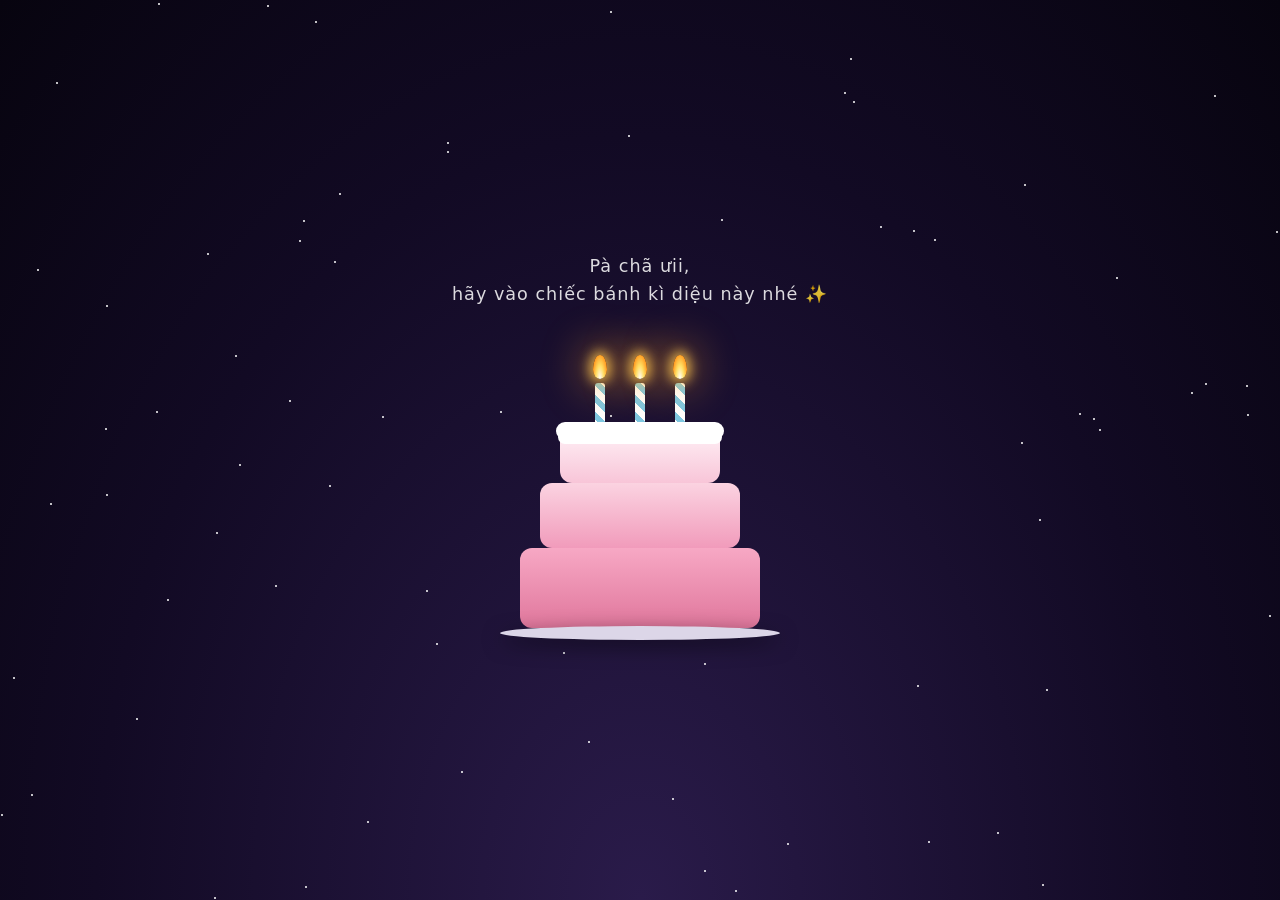
<file: birthday/index.html>
<!DOCTYPE html>
<html lang="vi">
<head>
  <meta charset="UTF-8">
  <meta name="viewport" content="width=device-width, initial-scale=1.0">
  <title>Happy Birthday pà chã hơm 🎂</title>
  <link rel="stylesheet" href="birthday.css">
</head>
<body>

  <!-- Background sparkles -->
  <div class="stars" id="stars"></div>

  <!-- Stage 1: Cake -->
  <section class="cake-stage" id="cakeStage">
    <p class="hint">Pà chã ưii, <br /> hãy vào chiếc bánh kì diệu này nhé ✨</p>

    <button class="cake" id="cake" aria-label="Mở lời chúc">
      <div class="candles">
        <div class="candle"><div class="flame"></div></div>
        <div class="candle"><div class="flame"></div></div>
        <div class="candle"><div class="flame"></div></div>
      </div>
      <div class="layer layer-top">
        <div class="icing"></div>
      </div>
      <div class="layer layer-mid"></div>
      <div class="layer layer-bottom"></div>
      <div class="plate"></div>
    </button>
  </section>

  <!-- Flash overlay -->
  <div class="flash" id="flash"></div>

  <!-- Stage 2: Wishes + photos -->
  <section class="wish-stage" id="wishStage" hidden>
    <h1 class="wish-title reveal">Happy Birthday!</h1>
    <p class="wish-message" id="wishMessage"></p>
    <div class="gallery" id="gallery"></div>
  </section>

  <div class="confetti" id="confetti"></div>

  <button class="music-toggle" id="musicToggle" aria-label="Bật/tắt nhạc" hidden>
    <svg viewBox="0 0 24 24" aria-hidden="true">
      <path class="note" d="M9 18V5l11-2v13" />
      <circle class="note" cx="6" cy="18" r="3" />
      <circle class="note" cx="17" cy="16" r="3" />
      <line class="slash" x1="3" y1="3" x2="21" y2="21" />
    </svg>
  </button>

  <script src="birthday.js"></script>
</body>
</html>
</file>
<file: birthday/birthday.css>
* {
  box-sizing: border-box;
  margin: 0;
  padding: 0;
}

[hidden] {
  display: none !important;
}

body {
  min-height: 100vh;
  overflow-x: hidden;
  font-family: "Segoe UI", system-ui, sans-serif;
  color: #fff;
  background: radial-gradient(ellipse at bottom, #2a1b4a 0%, #120a24 60%, #07040f 100%);
}

/* ---------- Background stars ---------- */
.stars {
  position: fixed;
  inset: 0;
  pointer-events: none;
}

.star {
  position: absolute;
  width: 2px;
  height: 2px;
  border-radius: 50%;
  background: #fff;
  animation: twinkle 3s ease-in-out infinite;
}

@keyframes twinkle {
  0%, 100% { opacity: 0.2; }
  50% { opacity: 1; }
}

/* ---------- Stage 1: Cake ---------- */
.cake-stage {
  min-height: 100vh;
  display: flex;
  flex-direction: column;
  align-items: center;
  justify-content: center;
  gap: 40px;
  transition: opacity 0.6s ease, transform 0.6s ease;
}

.cake-stage.hide {
  opacity: 0;
  transform: scale(0.8);
  pointer-events: none;
}

.hint {
  font-size: 1.1rem;
  letter-spacing: 1px;
  line-height: 1.6;
  text-align: center;
  padding: 0 16px;
  opacity: 0.85;
  animation: pulse 2s ease-in-out infinite;
}

@keyframes pulse {
  0%, 100% { opacity: 0.5; }
  50% { opacity: 1; }
}

.cake {
  position: relative;
  width: 260px;
  height: 300px;
  border: none;
  background: none;
  cursor: pointer;
  transition: transform 0.3s ease;
}

.cake:hover {
  transform: scale(1.04);
}

.layer {
  position: absolute;
  left: 50%;
  transform: translateX(-50%);
  border-radius: 12px;
}

.layer-bottom {
  bottom: 20px;
  width: 240px;
  height: 80px;
  background: linear-gradient(#f7a8c4, #e0779c);
}

.layer-mid {
  bottom: 100px;
  width: 200px;
  height: 65px;
  background: linear-gradient(#fbd3e1, #f19bbb);
}

.layer-top {
  bottom: 165px;
  width: 160px;
  height: 55px;
  background: linear-gradient(#fff2f7, #f8c5d8);
}

.icing {
  position: absolute;
  top: -6px;
  left: -4px;
  right: -4px;
  height: 18px;
  border-radius: 10px;
  background: #fff;
  box-shadow: 0 6px 0 -2px #fff;
}

.plate {
  position: absolute;
  bottom: 8px;
  left: 50%;
  transform: translateX(-50%);
  width: 280px;
  height: 14px;
  border-radius: 50%;
  background: #dcd6e8;
  box-shadow: 0 6px 20px rgba(0, 0, 0, 0.5);
}

.candles {
  position: absolute;
  bottom: 220px;
  left: 50%;
  transform: translateX(-50%);
  display: flex;
  gap: 30px;
}

.candle {
  position: relative;
  width: 10px;
  height: 45px;
  border-radius: 3px;
  background: repeating-linear-gradient(45deg, #fff 0 6px, #7ec8e3 6px 12px);
}

.flame {
  position: absolute;
  top: -28px;
  left: 50%;
  width: 14px;
  height: 24px;
  margin-left: -7px;
  border-radius: 50% 50% 50% 50% / 60% 60% 40% 40%;
  background: radial-gradient(ellipse at bottom, #fff 0%, #ffe066 40%, #ff9a1f 75%, transparent 100%);
  box-shadow:
    0 0 12px 4px rgba(255, 200, 80, 0.8),
    0 0 40px 12px rgba(255, 160, 40, 0.4);
  transform-origin: bottom center;
  animation: flicker 0.15s ease-in-out infinite alternate;
}

.candle:nth-child(2) .flame { animation-delay: 0.05s; }
.candle:nth-child(3) .flame { animation-delay: 0.1s; }

@keyframes flicker {
  0%   { transform: scale(1, 1) rotate(-2deg); opacity: 0.95; }
  50%  { transform: scale(0.92, 1.08) rotate(2deg); opacity: 1; }
  100% { transform: scale(1.05, 0.95) rotate(-1deg); opacity: 0.9; }
}

/* ---------- Flash ---------- */
.flash {
  position: fixed;
  inset: 0;
  background: radial-gradient(circle, #fff 0%, #fff6d6 50%, #ffd6e8 100%);
  opacity: 0;
  pointer-events: none;
  z-index: 10;
}

.flash.active {
  animation: flash 1.2s ease-out forwards;
}

@keyframes flash {
  0%   { opacity: 0; }
  15%  { opacity: 1; }
  100% { opacity: 0; }
}

/* ---------- Stage 2: Wishes ---------- */
.wish-stage {
  position: relative;
  min-height: 100vh;
  padding: 60px 16px;
  text-align: center;
}

.wish-title {
  font-family: "Brush Script MT", "Segoe Script", cursive;
  font-size: clamp(2.8rem, 10vw, 5rem);
  color: #ffd6e8;
  text-shadow: 0 0 20px rgba(255, 150, 200, 0.7);
  margin-bottom: 24px;
}

.wish-title.visible {
  animation: glow 3s ease-in-out 1s infinite;
}

@keyframes glow {
  0%, 100% { text-shadow: 0 0 20px rgba(255, 150, 200, 0.7); }
  50%      { text-shadow: 0 0 36px rgba(255, 170, 210, 1), 0 0 60px rgba(255, 120, 180, 0.5); }
}

.wish-message {
  max-width: 640px;
  margin: 0 auto 48px;
  font-size: 1.15rem;
  line-height: 1.8;
  opacity: 0.95;
}

.wish-message .line {
  display: block;
  min-height: 1.8em;
}

.gallery {
  display: grid;
  grid-template-columns: repeat(auto-fit, minmax(220px, 1fr));
  gap: 24px;
  max-width: 960px;
  margin: 0 auto;
}

.photo {
  padding: 10px 10px 36px;
  background: #fff;
  border-radius: 4px;
  box-shadow: 0 10px 30px rgba(0, 0, 0, 0.5);
}

.photo:nth-child(odd)  { --tilt: -3deg; }
.photo:nth-child(even) { --tilt: 3deg; }

.photo img {
  display: block;
  width: 100%;
  aspect-ratio: 1;
  object-fit: cover;
}

.photo figcaption {
  margin-top: 10px;
  color: #444;
  font-size: 0.95rem;
}

/* ---------- Scroll reveal ---------- */
.reveal {
  opacity: 0;
  transform: translateY(40px);
  filter: blur(6px);
  transition:
    opacity 0.9s ease,
    transform 0.9s cubic-bezier(0.2, 0.8, 0.2, 1),
    filter 0.9s ease,
    box-shadow 0.3s ease;
  transition-delay: var(--delay, 0s);
}

.reveal.visible {
  opacity: 1;
  transform: none;
  filter: none;
}

.photo.reveal {
  transform: translateY(70px) scale(0.9) rotate(0deg);
}

.photo.reveal.visible {
  transform: rotate(var(--tilt));
}

.photo.reveal.visible:hover {
  transition-delay: 0s;
  transform: translateY(-8px) scale(1.04) rotate(0deg);
  box-shadow: 0 16px 40px rgba(255, 150, 200, 0.35);
}

@media (prefers-reduced-motion: reduce) {
  .reveal,
  .photo.reveal {
    opacity: 1;
    transform: none;
    filter: none;
    transition: none;
  }
}

/* ---------- Confetti ---------- */
.confetti {
  position: fixed;
  inset: 0;
  pointer-events: none;
  overflow: hidden;
  z-index: 5;
}

.confetti-piece {
  position: absolute;
  top: -20px;
  width: 8px;
  height: 14px;
  animation: fall linear forwards;
}

@keyframes fall {
  to { transform: translateY(110vh) rotate(720deg); }
}

/* ---------- Music toggle ---------- */
.music-toggle {
  position: fixed;
  right: 16px;
  bottom: 16px;
  z-index: 20;
  width: 48px;
  height: 48px;
  display: grid;
  place-items: center;
  border: 1px solid rgba(255, 214, 232, 0.5);
  border-radius: 50%;
  background: rgba(42, 27, 74, 0.6);
  backdrop-filter: blur(6px);
  box-shadow: 0 0 16px rgba(255, 150, 200, 0.45);
  cursor: pointer;
  transition: box-shadow 0.3s ease, opacity 0.3s ease, transform 0.2s ease;
  animation: beat 1s ease-in-out infinite;
}

.music-toggle:hover {
  transform: scale(1.08);
}

.music-toggle svg {
  width: 22px;
  height: 22px;
  fill: none;
  stroke: #ffd6e8;
  stroke-width: 2;
  stroke-linecap: round;
  stroke-linejoin: round;
}

.music-toggle .slash {
  opacity: 0;
  transition: opacity 0.2s ease;
}

.music-toggle.muted {
  opacity: 0.55;
  box-shadow: none;
  animation: none;
}

.music-toggle.muted .slash {
  opacity: 1;
}

@keyframes beat {
  0%, 100% { box-shadow: 0 0 10px rgba(255, 150, 200, 0.35); }
  50%      { box-shadow: 0 0 22px rgba(255, 150, 200, 0.7); }
}
</file>
